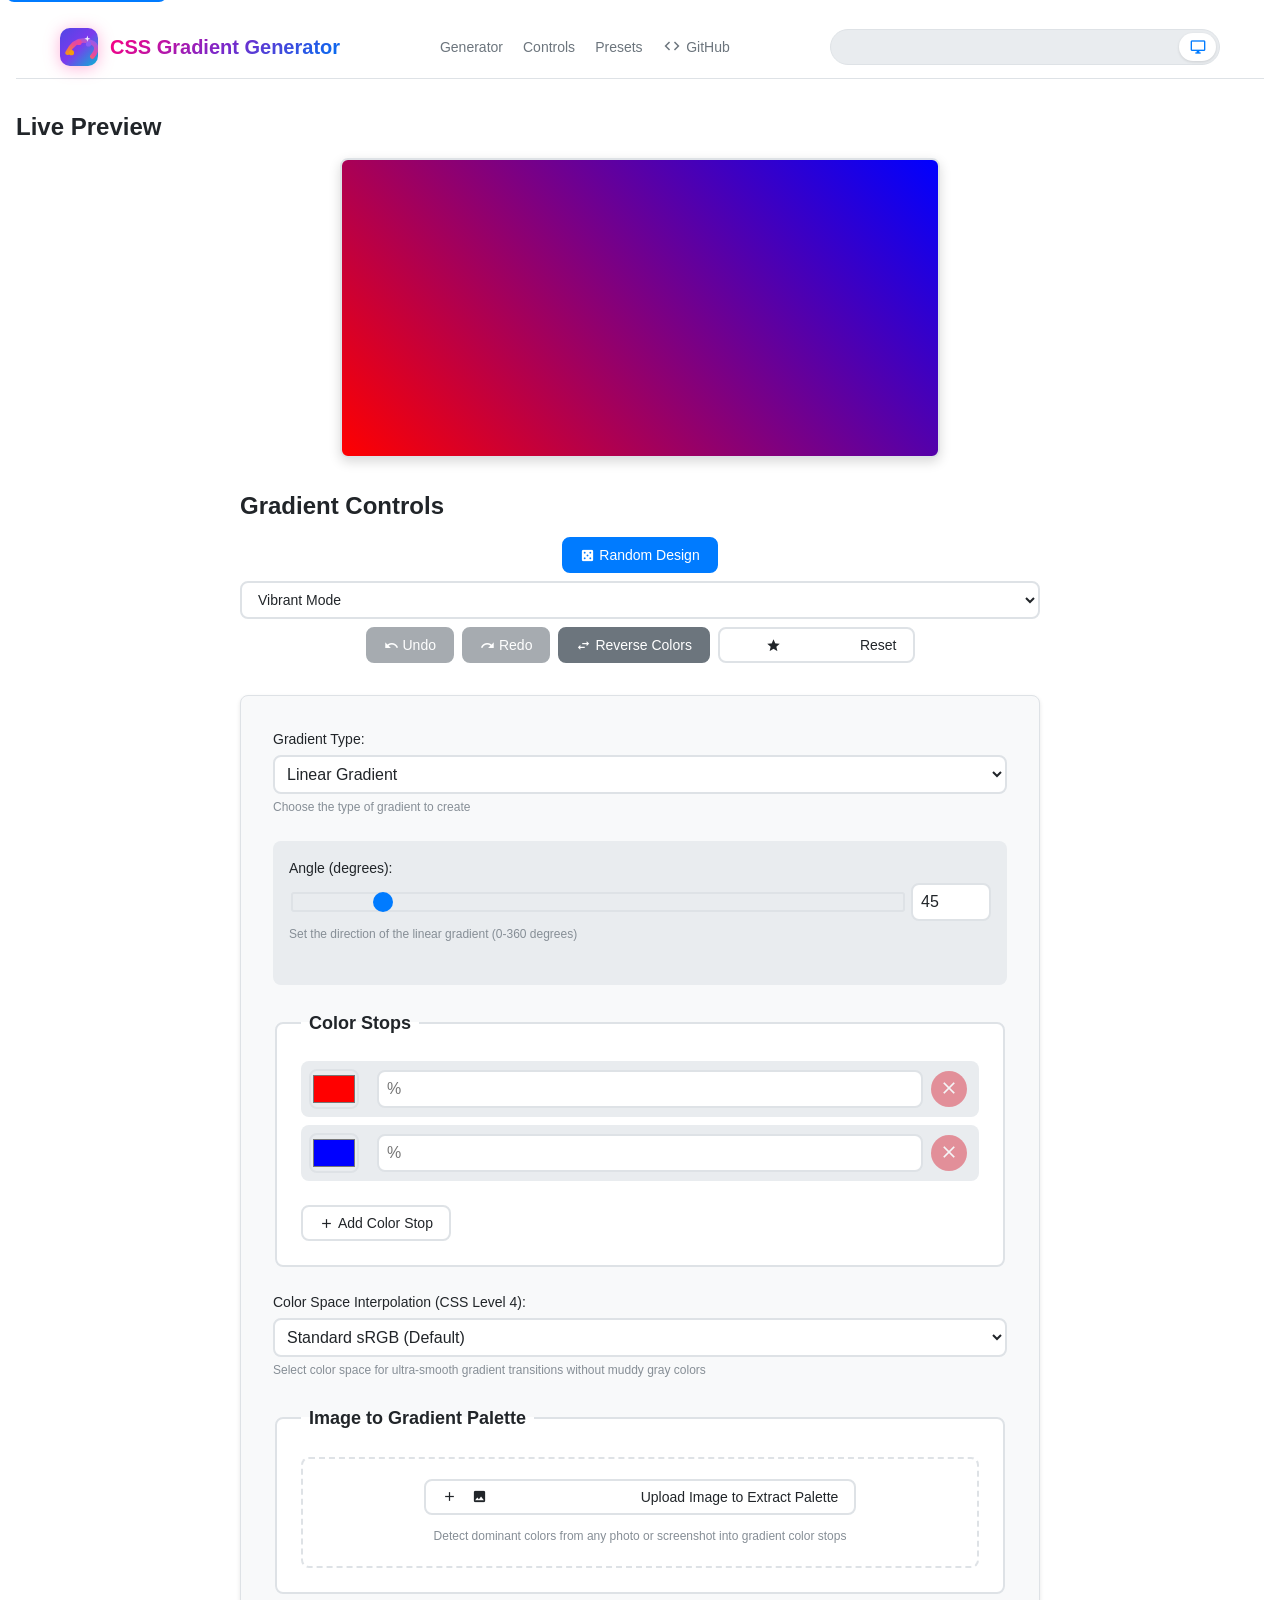
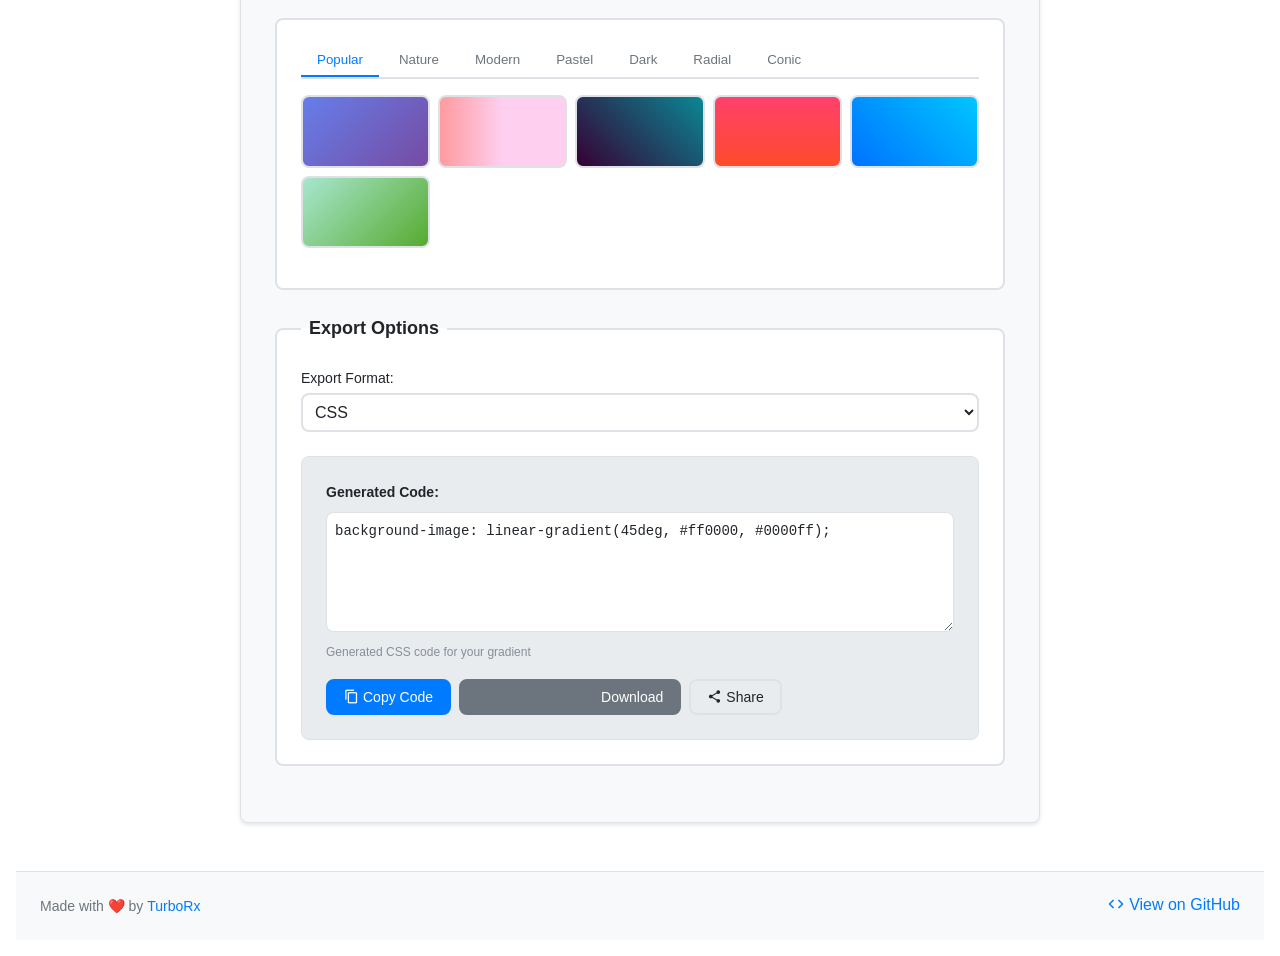
<file: index.html>
<!DOCTYPE html>
<html lang="en">
<head>
  <meta charset="UTF-8" />
  <meta name="viewport" content="width=device-width, initial-scale=1.0"/>
  <meta name="description" content="Professional CSS Gradient Generator with live preview, multiple gradient types, and instant code generation" />
  <meta name="keywords" content="CSS, gradient, generator, web design, linear, radial, conic, CSS3" />
  <meta name="author" content="TurboRx" />
  <title>CSS Gradient Generator - Create Beautiful Gradients with Live Preview</title>
  
  <!-- Preload critical resources -->
  <link rel="preload" href="styles/styles.css" as="style" />
  <link rel="preload" href="scripts/gradientGenerator.js" as="script" />
  
  <!-- Material Icons -->
  <link rel="preload" href="https://fonts.googleapis.com/icon?family=Material+Icons" as="style" onload="this.onload=null;this.rel='stylesheet'" />
  <noscript><link rel="stylesheet" href="https://fonts.googleapis.com/icon?family=Material+Icons" /></noscript>
  
  <!-- Stylesheets -->
  <link rel="stylesheet" href="styles/index.css" />
  
  <!-- Favicon -->
  <link rel="icon" type="image/svg+xml" href="data:image/svg+xml,<svg xmlns='http://www.w3.org/2000/svg' viewBox='0 0 100 100'><defs><linearGradient id='bg' x1='0%25' y1='0%25' x2='100%25' y2='100%25'><stop offset='0%25' stop-color='%234F46E5'/><stop offset='50%25' stop-color='%237C3AED'/><stop offset='100%25' stop-color='%2306B6D4'/></linearGradient><linearGradient id='rg' x1='0%25' y1='100%25' x2='100%25' y2='0%25'><stop offset='0%25' stop-color='%23F59E0B'/><stop offset='50%25' stop-color='%23EC4899'/><stop offset='100%25' stop-color='%238B5CF6'/></linearGradient></defs><rect width='100' height='100' rx='26' fill='url(%23bg)'/><path d='M 20 65 Q 40 25 75 35 T 85 75' fill='none' stroke='url(%23rg)' stroke-width='12' stroke-linecap='round'/><circle cx='30' cy='65' r='7' fill='%23F59E0B'/><circle cx='50' cy='38' r='7' fill='%23EC4899'/><circle cx='75' cy='42' r='7' fill='%238B5CF6'/><path d='M 72 20 L 74 26 L 80 28 L 74 30 L 72 36 L 70 30 L 64 28 L 70 26 Z' fill='%23FFFFFF'/></svg>" />
</head>
<body>
  <a href="#main-content" class="skip-link">Skip to main content</a>
  
  <header class="site-header">
    <div class="header-container">
      <div class="brand">
        <div class="brand-logo" aria-hidden="true">
          <svg viewBox="0 0 100 100" class="logo-svg" width="38" height="38" xmlns="http://www.w3.org/2000/svg">
            <defs>
              <linearGradient id="logoGradBg" x1="0%" y1="0%" x2="100%" y2="100%">
                <stop offset="0%" stop-color="#4F46E5"/>
                <stop offset="50%" stop-color="#7C3AED"/>
                <stop offset="100%" stop-color="#06B6D4"/>
              </linearGradient>
              <linearGradient id="logoGradRing" x1="0%" y1="100%" x2="100%" y2="0%">
                <stop offset="0%" stop-color="#F59E0B"/>
                <stop offset="50%" stop-color="#EC4899"/>
                <stop offset="100%" stop-color="#8B5CF6"/>
              </linearGradient>
            </defs>
            <rect width="100" height="100" rx="26" fill="url(#logoGradBg)"/>
            <path d="M 20 65 Q 40 25 75 35 T 85 75" fill="none" stroke="url(#logoGradRing)" stroke-width="12" stroke-linecap="round"/>
            <circle cx="30" cy="65" r="7" fill="#F59E0B"/>
            <circle cx="50" cy="38" r="7" fill="#EC4899"/>
            <circle cx="75" cy="42" r="7" fill="#8B5CF6"/>
            <path d="M 72 20 L 74 26 L 80 28 L 74 30 L 72 36 L 70 30 L 64 28 L 70 26 Z" fill="#FFFFFF" opacity="0.9"/>
          </svg>
        </div>
        <div class="brand-text">
          <h1 class="title">CSS Gradient Generator</h1>
        </div>
      </div>

      <!-- Desktop Navigation -->
      <nav class="desktop-nav" aria-label="Main Navigation">
        <a href="#main-content" class="nav-link">Generator</a>
        <a href="#controls-heading" class="nav-link">Controls</a>
        <a href="#presetGradients" class="nav-link">Presets</a>
        <a href="https://github.com/TurboRx/CSS-Gradient-Generator" target="_blank" rel="noopener noreferrer" class="nav-link github-link">
          <span class="material-icons" aria-hidden="true">code</span> GitHub
        </a>
      </nav>

      <!-- Theme Switcher Pills -->
      <div class="theme-switcher-wrapper">
        <div class="theme-pill-group" role="group" aria-label="Theme mode switcher">
          <button type="button" class="theme-pill-btn" data-theme-val="light" title="Light Theme" aria-label="Light Theme">
            <span class="material-icons" aria-hidden="true">light_mode</span>
          </button>
          <button type="button" class="theme-pill-btn" data-theme-val="dark" title="Dark Theme" aria-label="Dark Theme">
            <span class="material-icons" aria-hidden="true">dark_mode</span>
          </button>
          <button type="button" class="theme-pill-btn" data-theme-val="system" title="System Theme" aria-label="System Theme">
            <span class="material-icons" aria-hidden="true">desktop_windows</span>
          </button>
        </div>
        <select id="theme-select" class="visually-hidden">
          <option value="system">System</option>
          <option value="light">Light</option>
          <option value="dark">Dark</option>
        </select>
      </div>

      <!-- Mobile Hamburger Button -->
      <button id="hamburger-menu" class="hamburger-btn" type="button" aria-label="Toggle navigation menu" aria-expanded="false" aria-controls="mobile-nav">
        <span class="hamburger-bar"></span>
        <span class="hamburger-bar"></span>
        <span class="hamburger-bar"></span>
      </button>
    </div>

    <!-- Mobile Drawer Nav -->
    <div id="mobile-nav" class="mobile-nav-drawer" aria-hidden="true">
      <nav aria-label="Mobile Navigation">
        <a href="#main-content" class="mobile-link">
          <span class="material-icons" aria-hidden="true">tune</span> Generator
        </a>
        <a href="#controls-heading" class="mobile-link">
          <span class="material-icons" aria-hidden="true">settings</span> Controls
        </a>
        <a href="#presetGradients" class="mobile-link">
          <span class="material-icons" aria-hidden="true">style</span> Presets
        </a>
      </nav>
      <div class="mobile-theme-row">
        <span class="mobile-theme-label">Appearance</span>
        <div class="theme-pill-group mobile-theme-group" role="group" aria-label="Mobile theme switcher">
          <button type="button" class="theme-pill-btn" data-theme-val="light">
            <span class="material-icons" aria-hidden="true">light_mode</span> Light
          </button>
          <button type="button" class="theme-pill-btn" data-theme-val="dark">
            <span class="material-icons" aria-hidden="true">dark_mode</span> Dark
          </button>
          <button type="button" class="theme-pill-btn" data-theme-val="system">
            <span class="material-icons" aria-hidden="true">desktop_windows</span> System
          </button>
        </div>
      </div>
    </div>
  </header>

  <main id="main-content">
    <section class="preview-section" aria-labelledby="preview-heading">
      <h2 id="preview-heading">Live Preview</h2>
      <div id="gradient-preview" role="img" aria-label="Gradient preview" tabindex="0" aria-describedby="gradient-description">
        <div class="loading-spinner" aria-hidden="true"></div>
      </div>
      <p id="gradient-description" class="visually-hidden">Live preview of your gradient</p>
    </section>

    <section class="controls-section" aria-labelledby="controls-heading">
      <h2 id="controls-heading">Gradient Controls</h2>
      
      <div class="action-buttons">
        <button id="randomDesign" type="button" class="btn btn-primary">
          <span class="material-icons" aria-hidden="true">casino</span>
          Random Design
        </button>
        <select id="harmonyMode" class="harmony-select" aria-label="Random Color Harmony Mode">
          <option value="vibrant">Vibrant Mode</option>
          <option value="analogous">Analogous Harmony</option>
          <option value="complementary">Complementary</option>
          <option value="pastel">Soft Pastel</option>
          <option value="monochromatic">Monochromatic</option>
          <option value="random">Full Random</option>
        </select>
        <button id="undoBtn" type="button" class="btn btn-secondary" disabled>
          <span class="material-icons" aria-hidden="true">undo</span>
          Undo
        </button>
        <button id="redoBtn" type="button" class="btn btn-secondary" disabled>
          <span class="material-icons" aria-hidden="true">redo</span>
          Redo
        </button>
        <button id="reverseColors" type="button" class="btn btn-secondary">
          <span class="material-icons" aria-hidden="true">swap_horiz</span>
          Reverse Colors
        </button>
        <button id="resetBtn" type="button" class="btn btn-outline">
          <span class="material-icons" aria-hidden="true">restart_alt</span>
          Reset
        </button>
      </div>

      <div id="controls">
        <div class="form-group">
          <label for="gradientType">Gradient Type:</label>
          <select id="gradientType" aria-describedby="gradient-type-help">
            <option value="linear-gradient">Linear Gradient</option>
            <option value="radial-gradient">Radial Gradient</option>
            <option value="conic-gradient">Conic Gradient</option>
            <option value="repeating-linear-gradient">Repeating Linear</option>
            <option value="repeating-radial-gradient">Repeating Radial</option>
            <option value="repeating-conic-gradient">Repeating Conic</option>
          </select>
          <small id="gradient-type-help">Choose the type of gradient to create</small>
        </div>

        <div id="linearControls" class="gradient-controls active">
          <div class="form-group">
            <label for="angle">Angle (degrees):</label>
            <div class="input-with-slider">
              <input type="range" id="angleSlider" min="0" max="360" value="45" aria-label="Gradient angle slider" />
              <input type="number" id="angle" value="45" min="0" max="360" aria-describedby="angle-help" />
            </div>
            <small id="angle-help">Set the direction of the linear gradient (0-360 degrees)</small>
          </div>
        </div>

        <div id="radialControls" class="gradient-controls">
          <div class="form-group">
            <label for="radialShape">Shape:</label>
            <select id="radialShape" aria-describedby="radial-shape-help">
              <option value="circle">Circle</option>
              <option value="ellipse">Ellipse</option>
            </select>
            <small id="radial-shape-help">Choose between circular or elliptical shape</small>
          </div>
          <div class="form-group">
            <label for="radialSize">Size:</label>
            <select id="radialSize" aria-describedby="radial-size-help">
              <option value="farthest-corner">Farthest Corner</option>
              <option value="closest-side">Closest Side</option>
              <option value="closest-corner">Closest Corner</option>
              <option value="farthest-side">Farthest Side</option>
              <option value="contain">Contain</option>
              <option value="cover">Cover</option>
            </select>
            <small id="radial-size-help">Define how the gradient extends</small>
          </div>
          <div class="form-group">
            <label for="radialPosition">Position:</label>
            <input type="text" id="radialPosition" value="center" aria-describedby="radial-position-help" />
            <small id="radial-position-help">Center position (e.g., "center", "top left", "50% 25%")</small>
          </div>
        </div>

        <div id="conicControls" class="gradient-controls">
          <div class="form-group">
            <label for="conicAngle">Starting Angle (degrees):</label>
            <div class="input-with-slider">
              <input type="range" id="conicAngleSlider" min="0" max="360" value="0" aria-label="Conic angle slider" />
              <input type="number" id="conicAngle" value="0" min="0" max="360" aria-describedby="conic-angle-help" />
            </div>
            <small id="conic-angle-help">Starting angle for the conic gradient</small>
          </div>
          <div class="form-group">
            <label for="conicPosition">Position:</label>
            <input type="text" id="conicPosition" value="center" aria-describedby="conic-position-help" />
            <small id="conic-position-help">Center position for the conic gradient</small>
          </div>
        </div>

        <fieldset class="color-stops-fieldset">
          <legend>Color Stops</legend>
          <div id="colorStops" role="group" aria-label="Color stops list">
            <div class="color-stop" data-stop-index="0">
              <label class="visually-hidden" for="color-0">Color 1</label>
              <input type="color" id="color-0" value="#ff0000" aria-label="Color 1" />
              <label class="visually-hidden" for="position-0">Position 1</label>
              <input type="number" id="position-0" class="stop-position" placeholder="%" min="0" max="100" aria-label="Position 1 (percentage)" />
              <button class="remove-stop btn-icon" type="button" aria-label="Remove color stop 1" disabled>
                <span class="material-icons" aria-hidden="true">close</span>
              </button>
            </div>
            <div class="color-stop" data-stop-index="1">
              <label class="visually-hidden" for="color-1">Color 2</label>
              <input type="color" id="color-1" value="#0000ff" aria-label="Color 2" />
              <label class="visually-hidden" for="position-1">Position 2</label>
              <input type="number" id="position-1" class="stop-position" placeholder="%" min="0" max="100" aria-label="Position 2 (percentage)" />
              <button class="remove-stop btn-icon" type="button" aria-label="Remove color stop 2" disabled>
                <span class="material-icons" aria-hidden="true">close</span>
              </button>
            </div>
          </div>
          <button id="addStop" type="button" class="btn btn-outline">
            <span class="material-icons" aria-hidden="true">add</span>
            Add Color Stop
          </button>
        </fieldset>

        <div class="form-group">
          <label for="colorSpace">Color Space Interpolation (CSS Level 4):</label>
          <select id="colorSpace" aria-describedby="color-space-help">
            <option value="none">Standard sRGB (Default)</option>
            <option value="in oklch">OKLCH (Ultra-Vibrant, No Gray Zones)</option>
            <option value="in lab">LAB (Perceptually Uniform)</option>
            <option value="in hsl">HSL (Hue Circle Interpolation)</option>
            <option value="in hwb">HWB (Whiteness & Blackness)</option>
          </select>
          <small id="color-space-help">Select color space for ultra-smooth gradient transitions without muddy gray colors</small>
        </div>

        <fieldset class="image-extractor-fieldset">
          <legend>Image to Gradient Palette</legend>
          <div class="image-dropzone" id="imageDropzone">
            <input type="file" id="imageInput" accept="image/*" class="visually-hidden" />
            <button type="button" id="triggerImageUpload" class="btn btn-outline">
              <span class="material-icons" aria-hidden="true">add_photo_alternate</span>
              Upload Image to Extract Palette
            </button>
            <small>Detect dominant colors from any photo or screenshot into gradient color stops</small>
          </div>
        </fieldset>

        <fieldset class="presets-fieldset">
          <legend>Preset Gradients</legend>
          <div id="presetGradients" class="preset-grid" role="group" aria-label="Preset gradient options"></div>
        </fieldset>

        <fieldset class="export-fieldset">
          <legend>Export Options</legend>
          <div class="form-group">
            <label for="exportFormat">Export Format:</label>
            <select id="exportFormat">
              <option value="css">CSS</option>
              <option value="tailwind">Tailwind CSS</option>
              <option value="flutter">Flutter (Dart)</option>
              <option value="react-native">React Native</option>
              <option value="swiftui">SwiftUI (iOS/macOS)</option>
              <option value="canvas">HTML5 Canvas 2D</option>
              <option value="scss">SCSS</option>
              <option value="json">JSON</option>
              <option value="svg">SVG</option>
            </select>
          </div>
          <div class="code-output">
            <label for="css-code" class="code-label">Generated Code:</label>
            <textarea id="css-code" rows="4" cols="50" readonly aria-describedby="css-code-help" spellcheck="false"></textarea>
            <small id="css-code-help">Generated CSS code for your gradient</small>
            <div class="code-actions">
              <button id="copyCode" type="button" class="btn btn-primary">
                <span class="material-icons" aria-hidden="true">content_copy</span>
                Copy Code
              </button>
              <button id="downloadCode" type="button" class="btn btn-secondary">
                <span class="material-icons" aria-hidden="true">download</span>
                Download
              </button>
              <button id="shareGradient" type="button" class="btn btn-outline">
                <span class="material-icons" aria-hidden="true">share</span>
                Share
              </button>
            </div>
          </div>
        </fieldset>
      </div>
    </section>
  </main>

  <footer class="site-footer">
    <div class="footer-container">
      <p class="footer-text">Made with ❤️ by <a href="https://github.com/TurboRx" target="_blank" rel="noopener noreferrer" class="footer-link">TurboRx</a></p>
      <div class="footer-meta">
        <a href="https://github.com/TurboRx/CSS-Gradient-Generator" target="_blank" rel="noopener noreferrer" class="footer-link github-footer">
          <span class="material-icons" aria-hidden="true">code</span> View on GitHub
        </a>
      </div>
    </div>
  </footer>

  <div id="toast-container" aria-live="polite" aria-atomic="true"></div>
  <div id="loading-overlay" class="loading-overlay" aria-hidden="true">
    <div class="loading-content">
      <div class="loading-spinner"></div>
      <p>Processing...</p>
    </div>
  </div>

  <!-- Scripts loaded in dependency order -->
  <script src="scripts/toastNotifications.js"></script>
  <script src="scripts/utils.js"></script>
  <script src="scripts/gradientPresets.js"></script>
  <script src="scripts/gradientGenerator.js"></script>
</body>
</html>
</file>
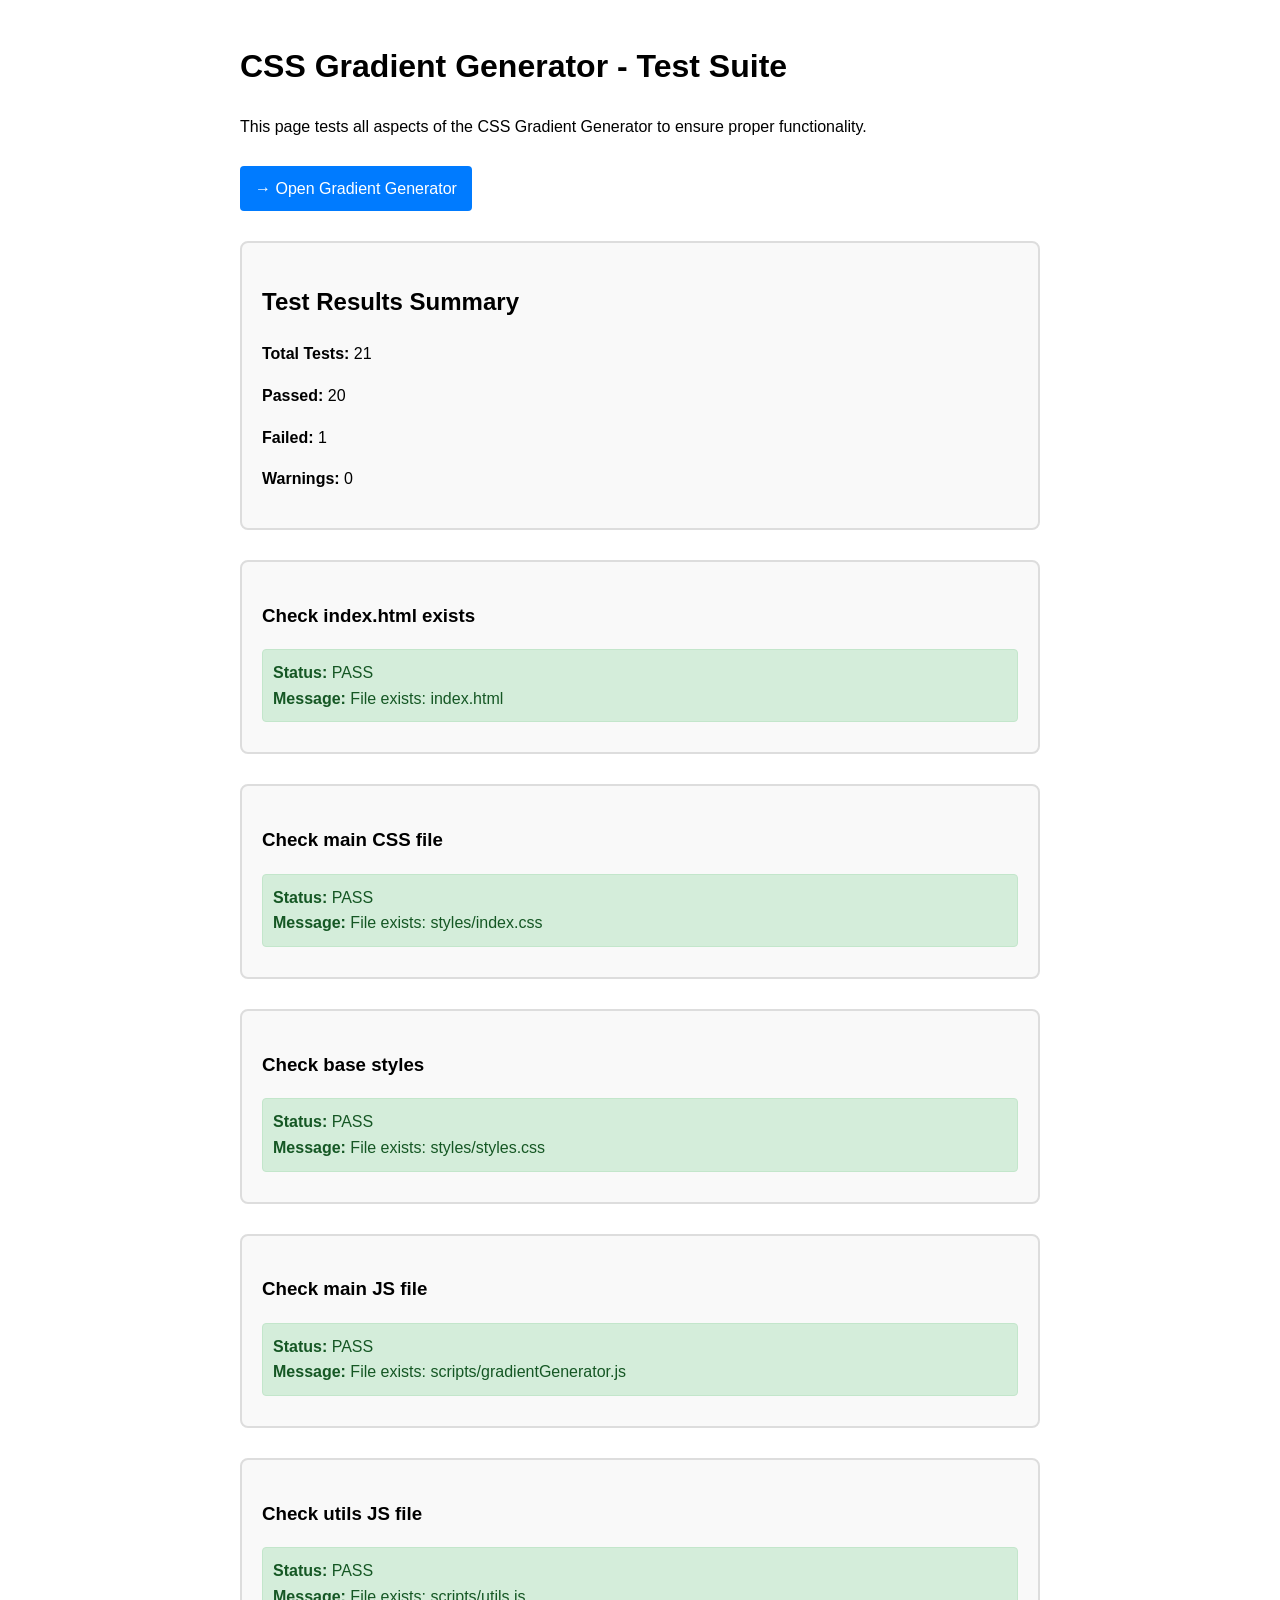
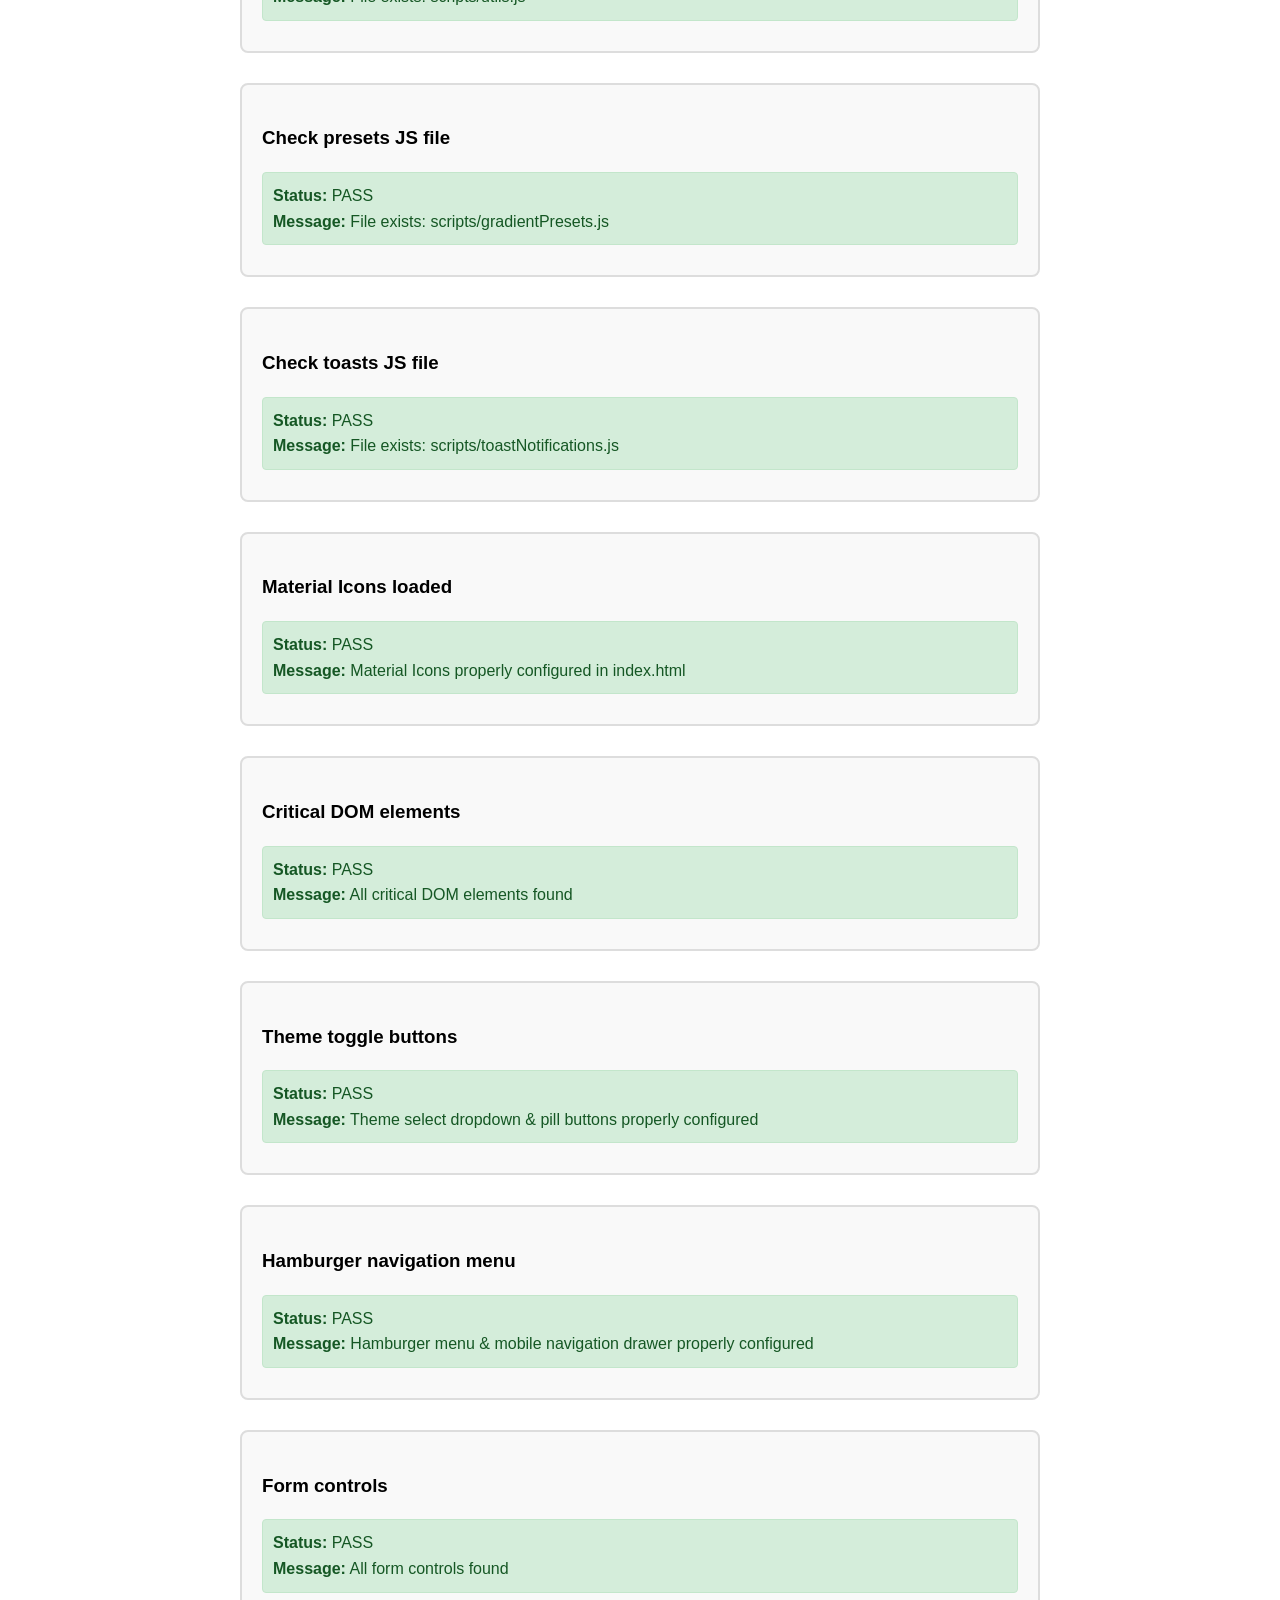
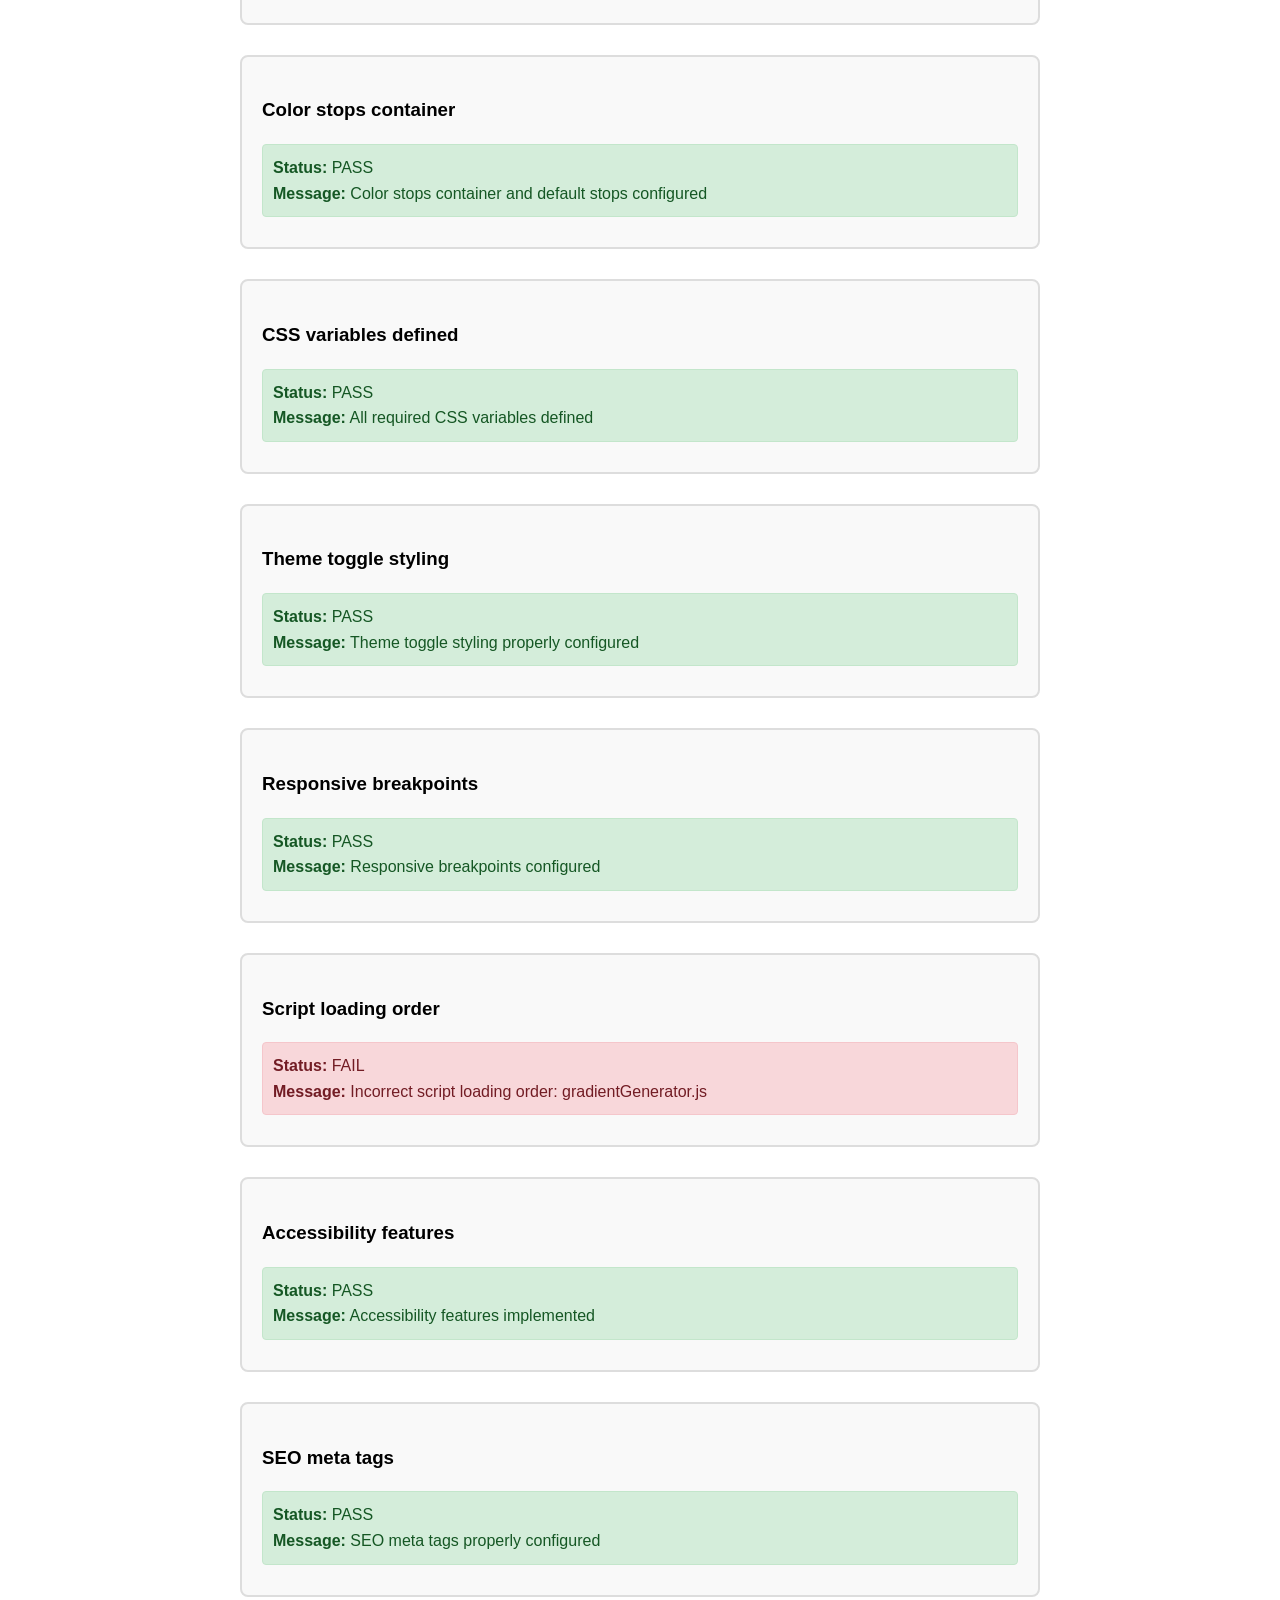
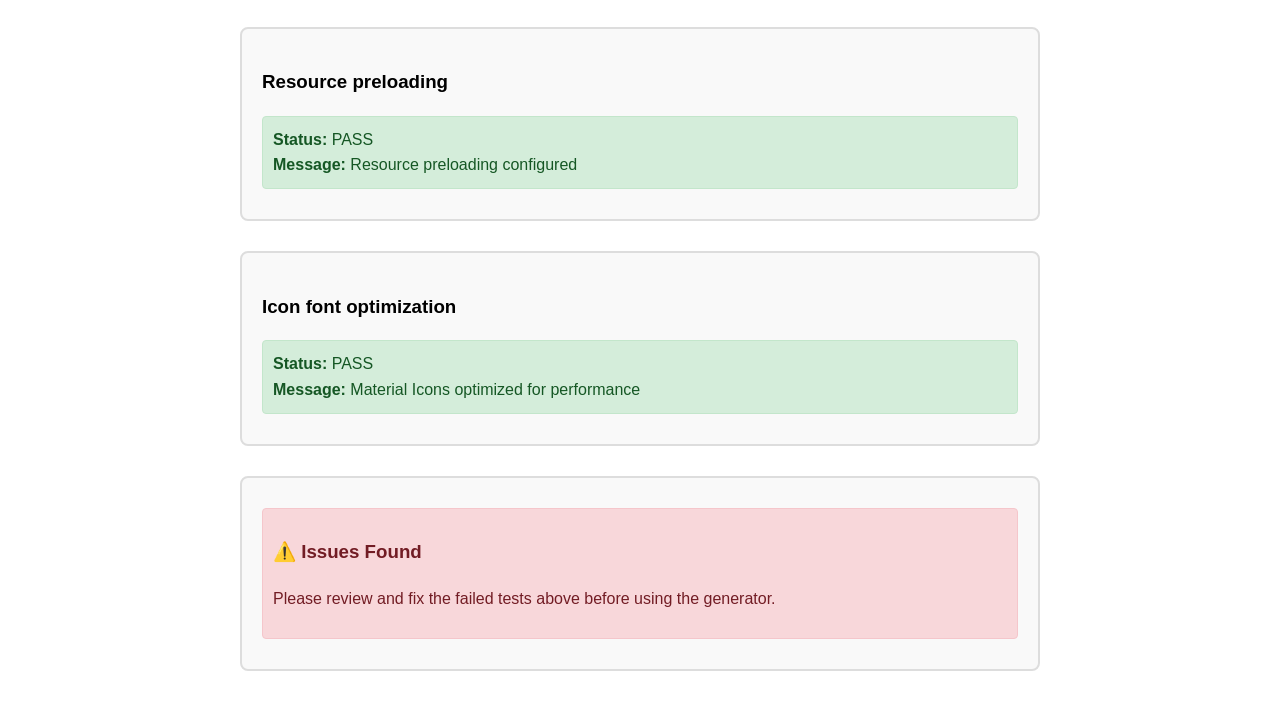
<file: test.html>
<!DOCTYPE html>
<html lang="en">
<head>
  <meta charset="UTF-8">
  <meta name="viewport" content="width=device-width, initial-scale=1.0">
  <title>CSS Gradient Generator - Test Suite</title>
  <style>
    body {
      font-family: Arial, sans-serif;
      max-width: 800px;
      margin: 0 auto;
      padding: 20px;
      line-height: 1.6;
    }
    .test-section {
      margin-bottom: 30px;
      padding: 20px;
      border: 2px solid #ddd;
      border-radius: 8px;
      background: #f9f9f9;
    }
    .test-result {
      padding: 10px;
      margin: 10px 0;
      border-radius: 4px;
    }
    .pass {
      background: #d4edda;
      border: 1px solid #c3e6cb;
      color: #155724;
    }
    .fail {
      background: #f8d7da;
      border: 1px solid #f5c6cb;
      color: #721c24;
    }
    .warning {
      background: #fff3cd;
      border: 1px solid #ffeaa7;
      color: #856404;
    }
    .test-link {
      display: inline-block;
      margin: 10px 0;
      padding: 10px 15px;
      background: #007bff;
      color: white;
      text-decoration: none;
      border-radius: 4px;
    }
    .test-link:hover {
      background: #0056b3;
    }
    #output {
      margin-top: 20px;
    }
  </style>
</head>
<body>
  <h1>CSS Gradient Generator - Test Suite</h1>
  <p>This page tests all aspects of the CSS Gradient Generator to ensure proper functionality.</p>
  
  <a href="index.html" class="test-link">→ Open Gradient Generator</a>
  
  <div id="output"></div>
  
  <script>
    class TestSuite {
      constructor() {
        this.tests = [];
        this.results = [];
        this.output = document.getElementById('output');
        this.runAllTests();
      }
      
      addTest(name, testFn) {
        this.tests.push({ name, testFn });
      }
      
      async runAllTests() {
        console.log('Starting CSS Gradient Generator Test Suite...');
        
        // File existence tests
        this.addTest('Check index.html exists', () => this.checkFileExists('index.html'));
        this.addTest('Check main CSS file', () => this.checkFileExists('styles/index.css'));
        this.addTest('Check base styles', () => this.checkFileExists('styles/styles.css'));
        this.addTest('Check main JS file', () => this.checkFileExists('scripts/gradientGenerator.js'));
        this.addTest('Check utils JS file', () => this.checkFileExists('scripts/utils.js'));
        this.addTest('Check presets JS file', () => this.checkFileExists('scripts/gradientPresets.js'));
        this.addTest('Check toasts JS file', () => this.checkFileExists('scripts/toastNotifications.js'));
        
        // DOM structure tests
        this.addTest('Material Icons loaded', () => this.checkMaterialIcons());
        this.addTest('Critical DOM elements', () => this.checkDOMElements());
        this.addTest('Theme toggle buttons', () => this.checkThemeButtons());
        this.addTest('Hamburger navigation menu', () => this.checkHamburgerMenu());
        this.addTest('Form controls', () => this.checkFormControls());
        this.addTest('Color stops container', () => this.checkColorStops());
        
        // CSS tests
        this.addTest('CSS variables defined', () => this.checkCSSVariables());
        this.addTest('Theme toggle styling', () => this.checkThemeToggleStyling());
        this.addTest('Responsive breakpoints', () => this.checkResponsive());
        
        // Functionality tests
        this.addTest('Script loading order', () => this.checkScriptOrder());
        this.addTest('Accessibility features', () => this.checkAccessibility());
        this.addTest('SEO meta tags', () => this.checkSEO());
        
        // Performance tests
        this.addTest('Resource preloading', () => this.checkPreloading());
        this.addTest('Icon font optimization', () => this.checkIconOptimization());
        
        // Run all tests
        for (const test of this.tests) {
          try {
            const result = await test.testFn();
            this.results.push({ name: test.name, status: 'pass', message: result || 'Test passed' });
          } catch (error) {
            this.results.push({ name: test.name, status: 'fail', message: error.message });
          }
        }
        
        this.displayResults();
      }
      
      async checkFileExists(filePath) {
        try {
          const response = await fetch(filePath, { method: 'HEAD' });
          if (response.ok) {
            return `File exists: ${filePath}`;
          } else {
            throw new Error(`File not found: ${filePath} (Status: ${response.status})`);
          }
        } catch (error) {
          throw new Error(`Cannot access file: ${filePath} - ${error.message}`);
        }
      }
      
      checkMaterialIcons() {
        const iconLinks = document.querySelectorAll('link[href*="fonts.googleapis.com"]');
        if (iconLinks.length > 0) {
          return 'Material Icons link found in document head';
        }
        
        // Check if loaded in main page
        return fetch('index.html')
          .then(response => response.text())
          .then(html => {
            if (html.includes('fonts.googleapis.com') && html.includes('Material+Icons')) {
              return 'Material Icons properly configured in index.html';
            }
            throw new Error('Material Icons not found in index.html');
          });
      }
      
      checkDOMElements() {
        const criticalElements = [
          '#gradient-preview',
          '#gradientType',
          '#colorStops',
          '#css-code',
          '#theme-select'
        ];
        
        return fetch('index.html')
          .then(response => response.text())
          .then(html => {
            const missing = criticalElements.filter(selector => {
              const id = selector.replace('#', '');
              return !html.includes(`id="${id}"`);
            });
            
            if (missing.length === 0) {
              return 'All critical DOM elements found';
            }
            throw new Error(`Missing elements: ${missing.join(', ')}`);
          });
      }
      
      checkThemeButtons() {
        return fetch('index.html')
          .then(response => response.text())
          .then(html => {
            if (html.includes('id="theme-select"') && html.includes('theme-pill-btn')) {
              return 'Theme select dropdown & pill buttons properly configured';
            }
            throw new Error('Theme controls not found or incorrectly configured');
          });
      }
      
      checkHamburgerMenu() {
        return fetch('index.html')
          .then(response => response.text())
          .then(html => {
            if (html.includes('id="hamburger-menu"') && html.includes('id="mobile-nav"')) {
              return 'Hamburger menu & mobile navigation drawer properly configured';
            }
            throw new Error('Hamburger menu or mobile navigation drawer missing');
          });
      }
      
      checkFormControls() {
        return fetch('index.html')
          .then(response => response.text())
          .then(html => {
            const controls = [
              'angleSlider',
              'radialShape',
              'conicAngle',
              'exportFormat',
              'addStop',
              'reverseColors'
            ];
            
            const missing = controls.filter(id => !html.includes(`id="${id}"`));
            
            if (missing.length === 0) {
              return 'All form controls found';
            }
            throw new Error(`Missing form controls: ${missing.join(', ')}`);
          });
      }
      
      checkColorStops() {
        return fetch('index.html')
          .then(response => response.text())
          .then(html => {
            const hasContainer = html.includes('id="colorStops"');
            const hasDefaultStops = html.includes('data-stop-index="0"') && html.includes('data-stop-index="1"');
            
            if (hasContainer && hasDefaultStops) {
              return 'Color stops container and default stops configured';
            }
            throw new Error('Color stops not properly configured');
          });
      }
      
      checkCSSVariables() {
        return fetch('styles/styles.css')
          .then(response => response.text())
          .then(css => {
            const requiredVars = [
              '--bg-primary',
              '--accent-primary',
              '--border-radius',
              '--spacing-md',
              '--transition-fast'
            ];
            
            const missing = requiredVars.filter(varName => !css.includes(varName));
            
            if (missing.length === 0) {
              return 'All required CSS variables defined';
            }
            throw new Error(`Missing CSS variables: ${missing.join(', ')}`);
          });
      }
      
      checkThemeToggleStyling() {
        return fetch('styles/styles.css')
          .then(response => response.text())
          .then(css => {
            const hasThemeToggle = css.includes('#theme-toggle');
            const hasAriaPressed = css.includes('[aria-pressed="true"]');
            const hasDarkTheme = css.includes('[data-theme=\'dark\']');
            
            if (hasThemeToggle && hasAriaPressed && hasDarkTheme) {
              return 'Theme toggle styling properly configured';
            }
            throw new Error('Theme toggle styling incomplete');
          });
      }
      
      checkResponsive() {
        return fetch('styles/styles.css')
          .then(response => response.text())
          .then(css => {
            const has768Breakpoint = css.includes('@media (max-width: 768px)');
            const has480Breakpoint = css.includes('@media (max-width: 480px)');
            
            if (has768Breakpoint && has480Breakpoint) {
              return 'Responsive breakpoints configured';
            }
            throw new Error('Missing responsive breakpoints');
          });
      }
      
      checkScriptOrder() {
        return fetch('index.html')
          .then(response => response.text())
          .then(html => {
            const scripts = [
              'toastNotifications.js',
              'utils.js', 
              'gradientPresets.js',
              'gradientGenerator.js'
            ];
            
            let lastIndex = -1;
            for (const script of scripts) {
              const index = html.indexOf(script);
              if (index === -1) {
                throw new Error(`Script not found: ${script}`);
              }
              if (index < lastIndex) {
                throw new Error(`Incorrect script loading order: ${script}`);
              }
              lastIndex = index;
            }
            
            return 'Scripts loaded in correct order';
          });
      }
      
      checkAccessibility() {
        return fetch('index.html')
          .then(response => response.text())
          .then(html => {
            const features = [
              'skip-link',
              'aria-label',
              'aria-describedby',
              'visually-hidden',
              'role="group"'
            ];
            
            const missing = features.filter(feature => !html.includes(feature));
            
            if (missing.length === 0) {
              return 'Accessibility features implemented';
            }
            throw new Error(`Missing accessibility features: ${missing.join(', ')}`);
          });
      }
      
      checkSEO() {
        return fetch('index.html')
          .then(response => response.text())
          .then(html => {
            const seoElements = [
              'meta name="description"',
              'meta name="keywords"',
              'meta name="author"',
              'lang="en"'
            ];
            
            const missing = seoElements.filter(element => !html.includes(element));
            
            if (missing.length === 0) {
              return 'SEO meta tags properly configured';
            }
            throw new Error(`Missing SEO elements: ${missing.join(', ')}`);
          });
      }
      
      checkPreloading() {
        return fetch('index.html')
          .then(response => response.text())
          .then(html => {
            const preloadElements = [
              'rel="preload"',
              'as="style"',
              'as="script"'
            ];
            
            const missing = preloadElements.filter(element => !html.includes(element));
            
            if (missing.length === 0) {
              return 'Resource preloading configured';
            }
            throw new Error(`Missing preload elements: ${missing.join(', ')}`);
          });
      }
      
      checkIconOptimization() {
        return fetch('index.html')
          .then(response => response.text())
          .then(html => {
            const hasOnload = html.includes('onload="this.onload=null;this.rel=\'stylesheet\'"');
            const hasNoscript = html.includes('<noscript>');
            
            if (hasOnload && hasNoscript) {
              return 'Material Icons optimized for performance';
            }
            
            // This is a warning, not a failure
            this.results.push({ 
              name: 'Icon font optimization', 
              status: 'warning', 
              message: 'Consider optimizing Material Icons loading for better performance' 
            });
            return 'Basic icon loading configured';
          });
      }
      
      displayResults() {
        const passCount = this.results.filter(r => r.status === 'pass').length;
        const failCount = this.results.filter(r => r.status === 'fail').length;
        const warningCount = this.results.filter(r => r.status === 'warning').length;
        
        let html = `
          <div class="test-section">
            <h2>Test Results Summary</h2>
            <p><strong>Total Tests:</strong> ${this.results.length}</p>
            <p><strong>Passed:</strong> ${passCount}</p>
            <p><strong>Failed:</strong> ${failCount}</p>
            <p><strong>Warnings:</strong> ${warningCount}</p>
          </div>
        `;
        
        this.results.forEach(result => {
          html += `
            <div class="test-section">
              <h3>${result.name}</h3>
              <div class="test-result ${result.status}">
                <strong>Status:</strong> ${result.status.toUpperCase()}<br>
                <strong>Message:</strong> ${result.message}
              </div>
            </div>
          `;
        });
        
        if (failCount === 0) {
          html += `
            <div class="test-section">
              <div class="test-result pass">
                <h3>🎉 All Tests Passed!</h3>
                <p>Your CSS Gradient Generator is properly configured and ready to use.</p>
                <a href="index.html" class="test-link">Launch Generator →</a>
              </div>
            </div>
          `;
        } else {
          html += `
            <div class="test-section">
              <div class="test-result fail">
                <h3>⚠️ Issues Found</h3>
                <p>Please review and fix the failed tests above before using the generator.</p>
              </div>
            </div>
          `;
        }
        
        this.output.innerHTML = html;
      }
    }
    
    // Start the test suite
    new TestSuite();
  </script>
</body>
</html>
</file>
<file: styles/styles.css>
/* ===== CSS GRADIENT GENERATOR STYLES ===== */

/* CSS Variables for consistent theming */
:root {
  /* Light Theme Colors */
  --bg-primary: #ffffff;
  --bg-secondary: #f8f9fa;
  --bg-tertiary: #e9ecef;
  --text-primary: #212529;
  --text-secondary: #6c757d;
  --text-muted: #868e96;
  
  /* Accent Colors */
  --accent-primary: #007bff;
  --accent-secondary: #6c5ce7;
  --accent-success: #28a745;
  --accent-warning: #ffc107;
  --accent-danger: #dc3545;
  
  /* Border and Shadow */
  --border-color: #dee2e6;
  --border-radius: 8px;
  --shadow-sm: 0 2px 4px rgba(0,0,0,0.1);
  --shadow-md: 0 4px 12px rgba(0,0,0,0.15);
  --shadow-lg: 0 8px 24px rgba(0,0,0,0.2);
  
  /* Spacing */
  --spacing-xs: 0.25rem;
  --spacing-sm: 0.5rem;
  --spacing-md: 1rem;
  --spacing-lg: 1.5rem;
  --spacing-xl: 2rem;
  --spacing-xxl: 3rem;
  
  /* Typography */
  --font-family: -apple-system, BlinkMacSystemFont, 'Segoe UI', Roboto, 'Helvetica Neue', Arial, sans-serif;
  --font-family-mono: 'SF Mono', Monaco, 'Cascadia Code', 'Roboto Mono', Consolas, 'Courier New', monospace;
  --font-size-xs: 0.75rem;
  --font-size-sm: 0.875rem;
  --font-size-base: 1rem;
  --font-size-lg: 1.125rem;
  --font-size-xl: 1.25rem;
  --font-size-xxl: 1.5rem;
  --font-size-xxxl: 2rem;
  
  /* Transitions */
  --transition-fast: 0.15s ease;
  --transition-base: 0.25s ease;
  --transition-slow: 0.35s ease;
}

/* Dark Theme Variables */
[data-theme='dark'] {
  --bg-primary: #0d1117;
  --bg-secondary: #161b22;
  --bg-tertiary: #21262d;
  --text-primary: #f0f6fc;
  --text-secondary: #8b949e;
  --text-muted: #6e7681;
  --border-color: #30363d;
  --accent-primary: #58a6ff;
  --accent-secondary: #a5a5ff;
}

/* ===== BASE STYLES ===== */

*,
*::before,
*::after {
  box-sizing: border-box;
}

body {
  margin: 0;
  padding: var(--spacing-md);
  font-family: var(--font-family);
  font-size: var(--font-size-base);
  line-height: 1.6;
  color: var(--text-primary);
  background-color: var(--bg-primary);
  transition: background-color var(--transition-base), color var(--transition-base);
  min-height: 100vh;
  display: flex;
  flex-direction: column;
}

/* Focus styles for accessibility */
:focus {
  outline: 2px solid var(--accent-primary);
  outline-offset: 2px;
}

:focus:not(:focus-visible) {
  outline: none;
}

:focus-visible {
  outline: 2px solid var(--accent-primary);
  outline-offset: 2px;
}

/* Skip link for accessibility */
.skip-link {
  position: absolute;
  top: -40px;
  left: 6px;
  background: var(--accent-primary);
  color: white;
  padding: 8px;
  text-decoration: none;
  border-radius: var(--border-radius);
  z-index: 1000;
  transition: top var(--transition-fast);
}

.skip-link:focus {
  top: 6px;
}

/* Visually hidden utility */
.visually-hidden {
  position: absolute !important;
  width: 1px !important;
  height: 1px !important;
  padding: 0 !important;
  margin: -1px !important;
  overflow: hidden !important;
  clip: rect(0, 0, 0, 0) !important;
  white-space: nowrap !important;
  border: 0 !important;
}

/* ===== TYPOGRAPHY ===== */

h1, h2, h3, h4, h5, h6 {
  margin: 0 0 var(--spacing-md) 0;
  font-weight: 600;
  line-height: 1.3;
}

.title {
  text-align: center;
  font-size: var(--font-size-xxxl);
  font-weight: 700;
  background: linear-gradient(135deg, var(--accent-primary), var(--accent-secondary));
  -webkit-background-clip: text;
  -webkit-text-fill-color: transparent;
  background-clip: text;
  margin-bottom: var(--spacing-sm);
}

.subtitle {
  text-align: center;
  color: var(--text-secondary);
  font-size: var(--font-size-lg);
  margin-bottom: var(--spacing-xl);
  max-width: 600px;
  margin-left: auto;
  margin-right: auto;
}

/* ===== LAYOUT ===== */

/* ===== LAYOUT & HEADER ===== */

.site-header {
  position: sticky;
  top: 0;
  z-index: 1000;
  background-color: rgba(255, 255, 255, 0.85);
  backdrop-filter: blur(16px);
  -webkit-backdrop-filter: blur(16px);
  border-bottom: 1px solid var(--border-color);
  margin-bottom: var(--spacing-xl);
  transition: background-color var(--transition-base), border-color var(--transition-base);
}

[data-theme='dark'] .site-header {
  background-color: rgba(13, 17, 23, 0.85);
}

.header-container {
  max-width: 1200px;
  margin: 0 auto;
  padding: 0.75rem 1.25rem;
  display: flex;
  align-items: center;
  justify-content: space-between;
  gap: var(--spacing-md);
}

.brand {
  display: flex;
  align-items: center;
  gap: 0.75rem;
}

.brand-logo {
  display: flex;
  align-items: center;
  justify-content: center;
}

.logo-svg {
  filter: drop-shadow(0 2px 8px rgba(255, 0, 128, 0.3));
}

.brand-text {
  display: flex;
  align-items: center;
  gap: 0.5rem;
}

.title {
  margin: 0;
  font-size: var(--font-size-xl);
  font-weight: 700;
  background: linear-gradient(135deg, #ff0080, #7928ca, #0070f3);
  -webkit-background-clip: text;
  -webkit-text-fill-color: transparent;
  background-clip: text;
  white-space: nowrap;
}

.version-badge {
  font-size: 0.7rem;
  font-weight: 600;
  padding: 0.15rem 0.45rem;
  border-radius: 999px;
  background: linear-gradient(135deg, rgba(0, 123, 255, 0.15), rgba(108, 92, 231, 0.15));
  color: var(--accent-primary);
  border: 1px solid rgba(0, 123, 255, 0.25);
  letter-spacing: 0.03em;
}

/* Desktop Navigation */
.desktop-nav {
  display: flex;
  align-items: center;
  gap: 1.25rem;
}

.nav-link {
  color: var(--text-secondary);
  text-decoration: none;
  font-weight: 500;
  font-size: var(--font-size-sm);
  display: flex;
  align-items: center;
  gap: 0.35rem;
  transition: color var(--transition-fast), transform var(--transition-fast);
}

.nav-link:hover {
  color: var(--accent-primary);
  transform: translateY(-1px);
}

.nav-link .material-icons {
  font-size: 1.1rem;
}

/* Theme Switcher Pills */
.theme-switcher-wrapper {
  display: flex;
  align-items: center;
}

.theme-pill-group {
  display: inline-flex;
  background-color: var(--bg-tertiary);
  padding: 3px;
  border-radius: 999px;
  border: 1px solid var(--border-color);
}

.theme-pill-btn {
  border: none;
  background: transparent;
  color: var(--text-secondary);
  padding: 0.35rem 0.65rem;
  border-radius: 999px;
  font-size: 0.8rem;
  font-weight: 500;
  cursor: pointer;
  display: inline-flex;
  align-items: center;
  gap: 0.25rem;
  transition: all var(--transition-fast);
}

.theme-pill-btn .material-icons {
  font-size: 1rem;
}

.theme-pill-btn:hover {
  color: var(--text-primary);
}

.theme-pill-btn[data-active="true"] {
  background-color: var(--bg-primary);
  color: var(--accent-primary);
  box-shadow: 0 1px 3px rgba(0,0,0,0.12);
  font-weight: 600;
}

/* Mobile Hamburger Button */
.hamburger-btn {
  display: none;
  flex-direction: column;
  justify-content: space-around;
  width: 38px;
  height: 38px;
  background: var(--bg-tertiary);
  border: 1px solid var(--border-color);
  border-radius: 8px;
  padding: 8px;
  cursor: pointer;
  z-index: 1001;
  transition: background-color var(--transition-fast);
}

.hamburger-btn:hover {
  background: var(--bg-secondary);
}

.hamburger-bar {
  width: 100%;
  height: 2px;
  background-color: var(--text-primary);
  border-radius: 2px;
  transition: transform 0.25s ease, opacity 0.25s ease;
}

.hamburger-btn.active .hamburger-bar:nth-child(1) {
  transform: translateY(7px) rotate(45deg);
}

.hamburger-btn.active .hamburger-bar:nth-child(2) {
  opacity: 0;
}

.hamburger-btn.active .hamburger-bar:nth-child(3) {
  transform: translateY(-7px) rotate(-45deg);
}

/* Mobile Nav Drawer */
.mobile-nav-drawer {
  display: none;
  max-height: 0;
  overflow: hidden;
  background-color: var(--bg-secondary);
  border-top: 1px solid var(--border-color);
  transition: max-height 0.3s ease, padding 0.3s ease;
}

.mobile-nav-drawer.active {
  display: block;
  max-height: 320px;
  padding: 1rem 1.25rem;
}

.mobile-link {
  display: flex;
  align-items: center;
  gap: 0.5rem;
  padding: 0.6rem 0;
  color: var(--text-primary);
  text-decoration: none;
  font-weight: 500;
  font-size: var(--font-size-base);
  border-bottom: 1px solid var(--border-color);
}

.mobile-link:last-child {
  border-bottom: none;
}

.mobile-link .material-icons {
  color: var(--accent-primary);
  font-size: 1.2rem;
}

.mobile-theme-row {
  display: flex;
  align-items: center;
  justify-content: space-between;
  margin-top: 1rem;
  padding-top: 0.75rem;
  border-top: 1px solid var(--border-color);
}

.mobile-theme-label {
  font-size: var(--font-size-sm);
  font-weight: 600;
  color: var(--text-secondary);
}

/* Responsive Media Queries */
@media (max-width: 768px) {
  .desktop-nav,
  .theme-switcher-wrapper {
    display: none;
  }

  .hamburger-btn {
    display: flex;
  }

  .brand-text .title {
    font-size: 1.15rem;
  }
}
  margin-bottom: var(--spacing-lg);
}

#theme-toggle .btn {
  display: flex;
  align-items: center;
  gap: var(--spacing-xs);
  padding: var(--spacing-sm) var(--spacing-md);
  border: 2px solid var(--border-color);
  background: var(--bg-secondary);
  color: var(--text-primary);
  border-radius: var(--border-radius);
  cursor: pointer;
  font-size: var(--font-size-sm);
  font-weight: 500;
  transition: all var(--transition-fast);
  text-decoration: none;
}

#theme-toggle .btn:hover {
  border-color: var(--accent-primary);
  transform: translateY(-2px);
  box-shadow: var(--shadow-sm);
}

#theme-toggle .btn[aria-pressed="true"] {
  background: var(--accent-primary);
  border-color: var(--accent-primary);
  color: white;
}

/* Material Icons Support */
.material-icons {
  font-family: 'Material Icons';
  font-weight: normal;
  font-style: normal;
  font-size: 1.1em;
  line-height: 1;
  letter-spacing: normal;
  text-transform: none;
  display: inline-block;
  white-space: nowrap;
  word-wrap: normal;
  direction: ltr;
  -webkit-font-feature-settings: 'liga';
  -webkit-font-smoothing: antialiased;
}

/* Fallback for Material Icons */
.material-icons::before {
  content: attr(data-icon);
}

/* ===== GRADIENT PREVIEW ===== */

#gradient-preview {
  width: 100%;
  max-width: 600px;
  height: 300px;
  margin: 0 auto var(--spacing-xl);
  border-radius: var(--border-radius);
  border: 2px solid var(--border-color);
  position: relative;
  overflow: hidden;
  transition: all var(--transition-base);
  box-shadow: var(--shadow-md);
  background: linear-gradient(45deg, #ff0080, #ff8c00);
}

#gradient-preview:hover {
  box-shadow: var(--shadow-lg);
  transform: translateY(-4px);
}

#gradient-preview:focus {
  border-color: var(--accent-primary);
}

.loading-spinner {
  position: absolute;
  top: 50%;
  left: 50%;
  transform: translate(-50%, -50%);
  width: 40px;
  height: 40px;
  border: 4px solid var(--border-color);
  border-top: 4px solid var(--accent-primary);
  border-radius: 50%;
  animation: spin 1s linear infinite;
  display: none;
}

@keyframes spin {
  0% { transform: translate(-50%, -50%) rotate(0deg); }
  100% { transform: translate(-50%, -50%) rotate(360deg); }
}

/* ===== CONTROLS ===== */

.controls-section {
  max-width: 800px;
  margin: 0 auto;
}

.action-buttons {
  display: flex;
  justify-content: center;
  flex-wrap: wrap;
  gap: var(--spacing-sm);
  margin-bottom: var(--spacing-xl);
}

.harmony-select {
  padding: 0.5rem 0.75rem;
  border-radius: var(--border-radius);
  border: 2px solid var(--border-color);
  background: var(--bg-primary);
  color: var(--text-primary);
  font-size: var(--font-size-sm);
  font-weight: 500;
  cursor: pointer;
}

.image-extractor-fieldset {
  margin-top: var(--spacing-lg);
  margin-bottom: var(--spacing-lg);
}

.image-dropzone {
  border: 2px dashed var(--border-color);
  border-radius: var(--border-radius);
  padding: 1.25rem;
  text-align: center;
  background: var(--bg-primary);
  transition: all var(--transition-fast);
}

.image-dropzone.drag-over {
  border-color: var(--accent-primary);
  background: rgba(0, 112, 243, 0.08);
}

.image-dropzone button {
  margin-bottom: 0.5rem;
}

#controls {
  background: var(--bg-secondary);
  padding: var(--spacing-xl);
  border: 1px solid var(--border-color);
  border-radius: var(--border-radius);
  box-shadow: var(--shadow-sm);
}

/* ===== FORM STYLES ===== */

.form-group {
  margin-bottom: var(--spacing-lg);
}

label {
  display: block;
  margin-bottom: var(--spacing-xs);
  font-weight: 500;
  color: var(--text-primary);
  font-size: var(--font-size-sm);
}

input,
select,
textarea {
  width: 100%;
  padding: var(--spacing-sm);
  border: 2px solid var(--border-color);
  border-radius: var(--border-radius);
  background: var(--bg-primary);
  color: var(--text-primary);
  font-size: var(--font-size-base);
  font-family: inherit;
  transition: all var(--transition-fast);
}

input:focus,
select:focus,
textarea:focus {
  border-color: var(--accent-primary);
  box-shadow: 0 0 0 3px rgba(0, 123, 255, 0.1);
}

input:invalid {
  border-color: var(--accent-danger);
}

small {
  display: block;
  margin-top: var(--spacing-xs);
  color: var(--text-muted);
  font-size: var(--font-size-xs);
}

/* Input with slider */
.input-with-slider {
  display: grid;
  grid-template-columns: 1fr 80px;
  gap: var(--spacing-sm);
  align-items: center;
}

input[type="range"] {
  -webkit-appearance: none;
  height: 6px;
  background: var(--bg-tertiary);
  border-radius: 3px;
  outline: none;
}

input[type="range"]::-webkit-slider-thumb {
  -webkit-appearance: none;
  appearance: none;
  width: 20px;
  height: 20px;
  background: var(--accent-primary);
  border-radius: 50%;
  cursor: pointer;
  transition: all var(--transition-fast);
}

input[type="range"]::-webkit-slider-thumb:hover {
  transform: scale(1.2);
}

input[type="range"]::-moz-range-thumb {
  width: 20px;
  height: 20px;
  background: var(--accent-primary);
  border-radius: 50%;
  cursor: pointer;
  border: none;
}

/* ===== FIELDSETS ===== */

fieldset {
  border: 2px solid var(--border-color);
  border-radius: var(--border-radius);
  padding: var(--spacing-lg);
  margin-bottom: var(--spacing-lg);
  background: var(--bg-primary);
}

legend {
  padding: 0 var(--spacing-sm);
  font-weight: 600;
  color: var(--text-primary);
  font-size: var(--font-size-lg);
}

.gradient-controls {
  display: none;
  padding: var(--spacing-md);
  background: var(--bg-tertiary);
  border-radius: var(--border-radius);
  margin-bottom: var(--spacing-lg);
}

.gradient-controls.active {
  display: block;
  animation: fadeIn 0.3s ease;
}

@keyframes fadeIn {
  from { opacity: 0; transform: translateY(-10px); }
  to { opacity: 1; transform: translateY(0); }
}

/* ===== COLOR STOPS ===== */

.color-stops-fieldset {
  position: relative;
}

#colorStops {
  max-height: 400px;
  overflow-y: auto;
  margin-bottom: var(--spacing-md);
}

.color-stop {
  display: grid;
  grid-template-columns: 60px 1fr 40px;
  gap: var(--spacing-sm);
  align-items: center;
  padding: var(--spacing-sm);
  background: var(--bg-tertiary);
  border-radius: var(--border-radius);
  margin-bottom: var(--spacing-sm);
  transition: all var(--transition-fast);
  animation: slideIn 0.3s ease;
}

@keyframes slideIn {
  from {
    opacity: 0;
    transform: translateX(-20px);
  }
  to {
    opacity: 1;
    transform: translateX(0);
  }
}

@keyframes slideOut {
  from {
    opacity: 1;
    transform: translateX(0);
  }
  to {
    opacity: 0;
    transform: translateX(-100%);
  }
}

.color-stop:hover {
  background: var(--bg-secondary);
  transform: translateX(4px);
}

.color-stop input[type="color"] {
  width: 50px;
  height: 40px;
  padding: 0;
  border: 2px solid var(--border-color);
  border-radius: var(--border-radius);
  cursor: pointer;
  background: none;
}

.color-stop input[type="number"] {
  width: 100%;
}

.btn-icon {
  width: 36px;
  height: 36px;
  border: none;
  background: var(--accent-danger);
  color: white;
  border-radius: 50%;
  cursor: pointer;
  display: flex;
  align-items: center;
  justify-content: center;
  font-size: var(--font-size-lg);
  font-weight: bold;
  transition: all var(--transition-fast);
}

.btn-icon:hover:not(:disabled) {
  background: #c82333;
  transform: scale(1.1);
}

.btn-icon:disabled {
  opacity: 0.5;
  cursor: not-allowed;
  transform: none;
}

/* ===== PRESET GRADIENTS ===== */

.preset-grid {
  display: grid;
  grid-template-columns: repeat(auto-fill, minmax(120px, 1fr));
  gap: var(--spacing-sm);
  margin-bottom: var(--spacing-md);
}

.preset-item {
  aspect-ratio: 16/9;
  border-radius: var(--border-radius);
  border: 2px solid var(--border-color);
  cursor: pointer;
  transition: all var(--transition-fast);
  position: relative;
  overflow: hidden;
}

.preset-item:hover {
  border-color: var(--accent-primary);
  transform: scale(1.05);
  box-shadow: var(--shadow-md);
}

.preset-item:focus {
  border-color: var(--accent-primary);
  box-shadow: 0 0 0 3px rgba(0, 123, 255, 0.2);
}

.preset-item::after {
  content: '';
  position: absolute;
  inset: 0;
  background: rgba(0, 0, 0, 0.1);
  opacity: 0;
  transition: opacity var(--transition-fast);
}

.preset-item:hover::after {
  opacity: 1;
}

/* ===== BUTTONS ===== */

.btn {
  display: inline-flex;
  align-items: center;
  gap: var(--spacing-xs);
  padding: var(--spacing-sm) var(--spacing-md);
  border: 2px solid transparent;
  border-radius: var(--border-radius);
  font-size: var(--font-size-sm);
  font-weight: 500;
  text-decoration: none;
  cursor: pointer;
  transition: all var(--transition-fast);
  background: none;
  color: inherit;
  font-family: inherit;
  position: relative;
  overflow: hidden;
}

.btn::before {
  content: '';
  position: absolute;
  inset: 0;
  background: currentColor;
  opacity: 0;
  transition: opacity var(--transition-fast);
  z-index: -1;
}

.btn:hover::before {
  opacity: 0.1;
}

.btn:active {
  transform: translateY(1px);
}

.btn:disabled {
  opacity: 0.6;
  cursor: not-allowed;
  transform: none !important;
}

.btn-primary {
  background: var(--accent-primary);
  color: white;
  border-color: var(--accent-primary);
}

.btn-primary:hover {
  background: #0056b3;
  border-color: #0056b3;
  transform: translateY(-2px);
  box-shadow: var(--shadow-md);
}

.btn-secondary {
  background: var(--text-secondary);
  color: white;
  border-color: var(--text-secondary);
}

.btn-secondary:hover {
  background: #495057;
  border-color: #495057;
  transform: translateY(-2px);
}

.btn-outline {
  border-color: var(--border-color);
  background: transparent;
  color: var(--text-primary);
}

.btn-outline:hover {
  background: var(--accent-primary);
  border-color: var(--accent-primary);
  color: white;
  transform: translateY(-2px);
}

/* ===== CODE OUTPUT ===== */

.code-output {
  background: var(--bg-tertiary);
  padding: var(--spacing-lg);
  border-radius: var(--border-radius);
  border: 1px solid var(--border-color);
}

.code-label {
  font-size: var(--font-size-sm);
  font-weight: 600;
  margin-bottom: var(--spacing-sm);
}

#css-code {
  font-family: var(--font-family-mono);
  font-size: var(--font-size-sm);
  line-height: 1.5;
  background: var(--bg-primary);
  border: 1px solid var(--border-color);
  resize: vertical;
  min-height: 120px;
  width: 100%;
}

.code-actions {
  display: flex;
  flex-wrap: wrap;
  gap: var(--spacing-sm);
  margin-top: var(--spacing-md);
}

/* ===== TOAST NOTIFICATIONS (HIDDEN FOR CLEAN POPUP-FREE UI) ===== */

#toast-container {
  display: none !important;
}

/* ===== RESPONSIVE DESIGN FOR SMALL SCREENS ===== */

@media (max-width: 768px) {
  .skip-link {
    display: none;
  }

  body {
    padding: var(--spacing-sm) var(--spacing-xs);
  }
  
  .site-header {
    margin-bottom: var(--spacing-md);
  }
  
  #gradient-preview {
    height: clamp(180px, 32vh, 250px);
    border-radius: 12px;
  }
  
  #controls {
    padding: var(--spacing-md);
    border-radius: 12px;
  }
  
  .input-with-slider {
    grid-template-columns: 1fr 70px;
    gap: var(--spacing-xs);
  }
  
  .color-stop {
    grid-template-columns: 44px 1fr 44px;
    gap: 8px;
    padding: 6px;
  }

  .color-stop input[type="color"] {
    width: 44px;
    height: 44px;
    border-radius: 8px;
  }

  .color-stop input[type="number"] {
    height: 44px;
    font-size: 14px;
    border-radius: 8px;
  }

  .btn-icon {
    width: 44px;
    height: 44px;
    border-radius: 8px;
  }
  
  .action-buttons {
    display: grid;
    grid-template-columns: repeat(auto-fit, minmax(130px, 1fr));
    gap: 8px;
    width: 100%;
  }
  
  .action-buttons .btn {
    width: 100%;
    justify-content: center;
    padding: 10px 8px;
    font-size: 13px;
  }
  
  .code-actions {
    flex-direction: column;
    gap: 8px;
  }
  
  .code-actions .btn {
    width: 100%;
    justify-content: center;
    padding: 12px;
    font-size: 14px;
  }
  
  .preset-grid {
    grid-template-columns: repeat(auto-fill, minmax(100px, 1fr));
    gap: 8px;
  }
}

@media (max-width: 480px) {
  body {
    padding: 4px;
  }

  .action-buttons {
    grid-template-columns: 1fr 1fr;
  }

  .action-buttons #resetBtn {
    grid-column: span 2;
  }

  .input-with-slider {
    grid-template-columns: 1fr 64px;
  }

  .title {
    font-size: 1.1rem;
  }
}

/* ===== PRINT STYLES ===== */

@media print {
  .skip-link,
  #theme-toggle,
  .action-buttons,
  .code-actions,
  #toast-container,
  .loading-overlay {
    display: none !important;
  }
  
  body {
    background: white !important;
    color: black !important;
  }
  
  #gradient-preview {
    border: 2px solid #000;
    box-shadow: none;
  }
  
  #controls {
    border: 1px solid #000;
    box-shadow: none;
  }
}

/* ===== ACCESSIBILITY ENHANCEMENTS ===== */

@media (prefers-reduced-motion: reduce) {
  *,
  *::before,
  *::after {
    animation-duration: 0.01ms !important;
    animation-iteration-count: 1 !important;
    transition-duration: 0.01ms !important;
    scroll-behavior: auto !important;
  }
  
  .loading-spinner {
    animation: none;
  }
}

@media (prefers-contrast: high) {
  :root {
    --border-color: #000;
    --shadow-sm: 0 2px 4px rgba(0,0,0,0.5);
    --shadow-md: 0 4px 12px rgba(0,0,0,0.5);
    --shadow-lg: 0 8px 24px rgba(0,0,0,0.5);
  }
  
  [data-theme='dark'] {
    --border-color: #fff;
  }
}

/* ===== UTILITY CLASSES ===== */

.sr-only {
  position: absolute !important;
  width: 1px !important;
  height: 1px !important;
  padding: 0 !important;
  margin: -1px !important;
  overflow: hidden !important;
  clip: rect(0, 0, 0, 0) !important;
  white-space: nowrap !important;
  border: 0 !important;
}

.text-center { text-align: center; }
.text-left { text-align: left; }
.text-right { text-align: right; }

.mb-0 { margin-bottom: 0; }
.mb-1 { margin-bottom: var(--spacing-xs); }
.mb-2 { margin-bottom: var(--spacing-sm); }
.mb-3 { margin-bottom: var(--spacing-md); }
.mb-4 { margin-bottom: var(--spacing-lg); }

.fade-in {
  animation: fadeIn 0.5s ease;
}

.slide-up {
  animation: slideUp 0.3s ease;
}

@keyframes slideUp {
  from {
    opacity: 0;
    transform: translateY(20px);
  }
  to {
    opacity: 1;
    transform: translateY(0);
  }
}

/* ===== SITE FOOTER STYLES ===== */

.site-footer {
  margin-top: var(--spacing-xxl);
  padding: 1.25rem 1rem;
  border-top: 1px solid var(--border-color);
  background-color: var(--bg-secondary);
  transition: background-color var(--transition-base), border-color var(--transition-base);
}

.footer-container {
  max-width: 1200px;
  margin: 0 auto;
  display: flex;
  flex-direction: column;
  align-items: center;
  gap: 0.5rem;
  text-align: center;
}

@media (min-width: 600px) {
  .footer-container {
    flex-direction: row;
    justify-content: space-between;
  }
}

.footer-text {
  margin: 0;
  color: var(--text-secondary);
  font-size: var(--font-size-sm);
}

.footer-link {
  color: var(--accent-primary);
  text-decoration: none;
  font-weight: 500;
  transition: color var(--transition-fast);
  display: inline-flex;
  align-items: center;
  gap: 0.25rem;
}

.footer-link:hover {
  text-decoration: underline;
  color: var(--accent-secondary);
}

.github-footer .material-icons {
  font-size: 1.1rem;
}

/* ===== LOADING OVERLAY ===== */

.loading-overlay {
  position: fixed;
  inset: 0;
  background: rgba(0, 0, 0, 0.6);
  backdrop-filter: blur(4px);
  -webkit-backdrop-filter: blur(4px);
  display: flex;
  align-items: center;
  justify-content: center;
  z-index: 9999;
  opacity: 0;
  visibility: hidden;
  transition: opacity var(--transition-base), visibility var(--transition-base);
}

.loading-overlay.active {
  opacity: 1;
  visibility: visible;
}

.loading-content {
  background: var(--bg-primary);
  padding: 2rem;
  border-radius: var(--border-radius);
  border: 1px solid var(--border-color);
  text-align: center;
  box-shadow: var(--shadow-lg);
  color: var(--text-primary);
}

.loading-spinner {
  width: 36px;
  height: 36px;
  border: 3px solid var(--border-color);
  border-top-color: var(--accent-primary);
  border-radius: 50%;
  animation: spin 0.8s linear infinite;
  margin: 0 auto 1rem;
}

@keyframes spin {
  to { transform: rotate(360deg); }
}
</file>
<file: styles/index.css>
/* Aggregated styles: base styles only */
@import url('./styles.css');
</file>
